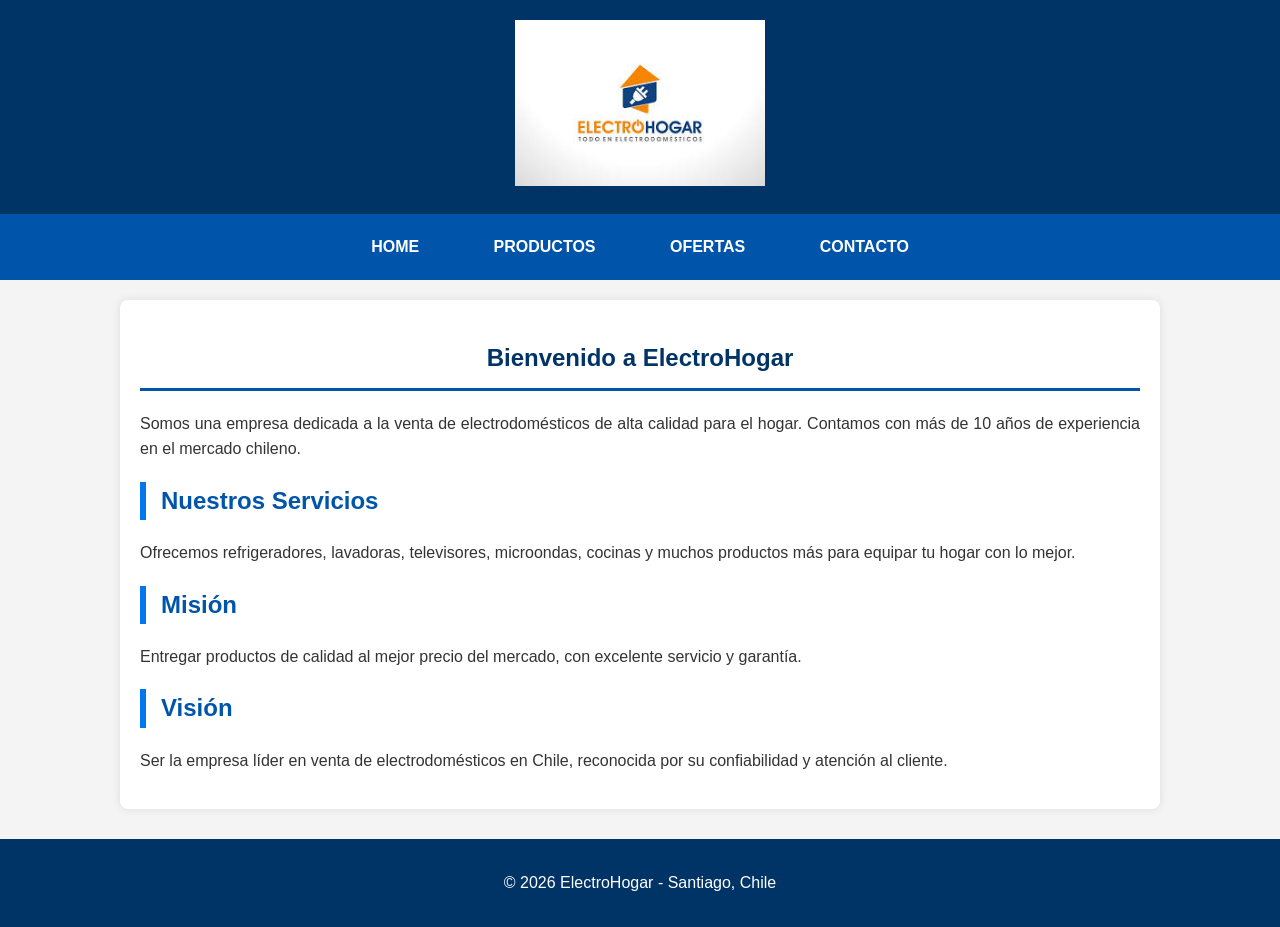
<file: index.html>
<!DOCTYPE html>
<html lang="es">
<head>
    <meta charset="UTF-8">
    <title>ElectroHogar - Electrodomésticos de Calidad</title>
    <link href="css/estilos.css" rel="stylesheet">
</head>
<body>

<header>
    <img src="imagenes/logo.jpg" alt="Logo ElectroHogar">
</header>

<nav>
    <ul>
        <li><a href="index.html">HOME</a></li>
        <li><a href="productos.html">PRODUCTOS</a></li>
        <li><a href="ofertas.html">OFERTAS</a></li>
        <li><a href="contacto.html">CONTACTO</a></li>
    </ul>
</nav>

<main>
    <article>
        <h1>Bienvenido a ElectroHogar</h1>
        
        <p>
            Somos una empresa dedicada a la venta de electrodomésticos de alta calidad 
            para el hogar. Contamos con más de 10 años de experiencia en el mercado chileno.
        </p>

        <h2>Nuestros Servicios</h2>
        <p>
            Ofrecemos refrigeradores, lavadoras, televisores, microondas, cocinas y muchos 
            productos más para equipar tu hogar con lo mejor.
        </p>

        <h2>Misión</h2>
        <p>
            Entregar productos de calidad al mejor precio del mercado, con excelente servicio 
            y garantía.
        </p>

        <h2>Visión</h2>
        <p>
            Ser la empresa líder en venta de electrodomésticos en Chile, reconocida por su 
            confiabilidad y atención al cliente.
        </p>
    </article>
</main>

<footer>
    <p>&copy; 2026 ElectroHogar - Santiago, Chile</p>
</footer>

</body>
</html>
</file>
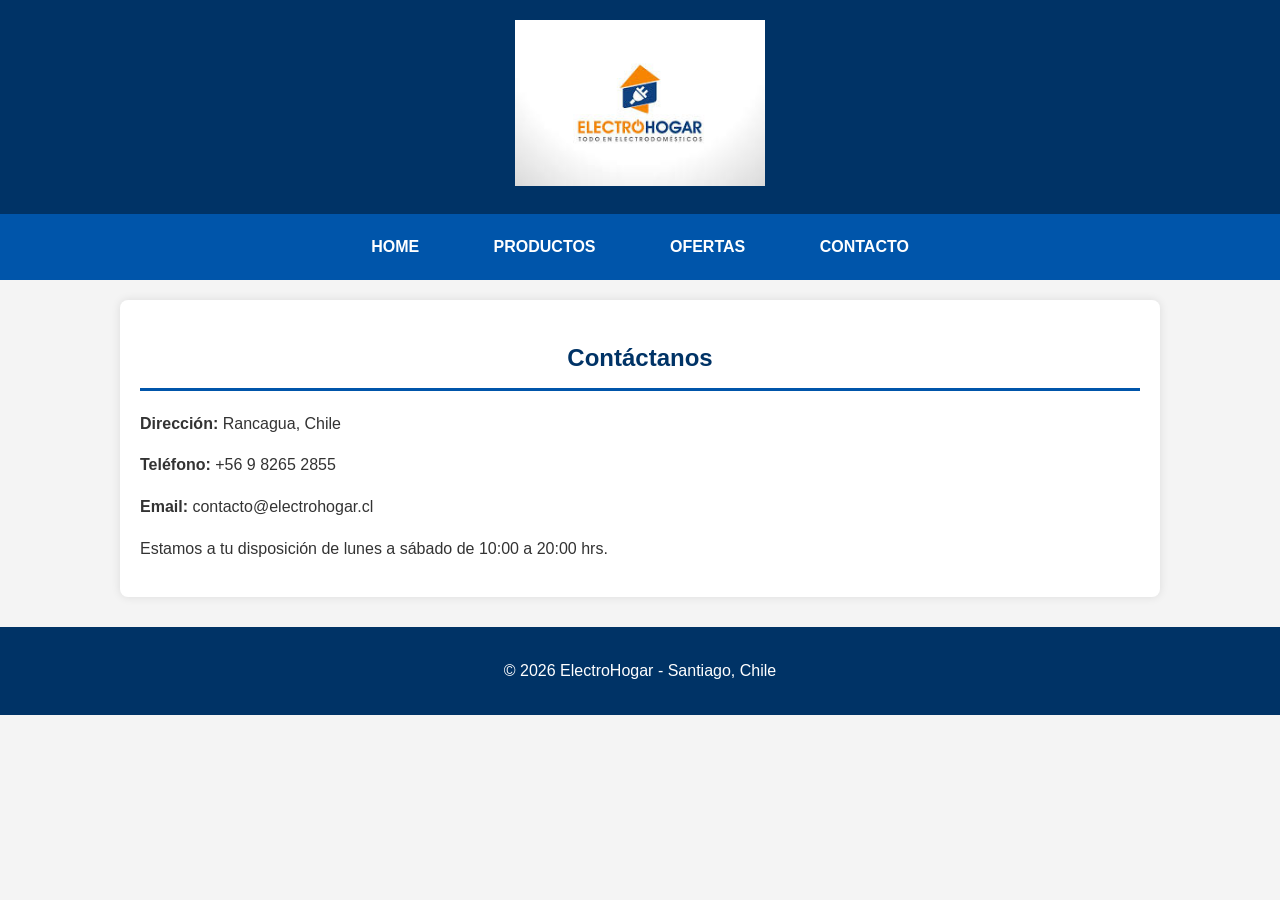
<file: contacto.html>
<!DOCTYPE html>
<html lang="es">
<head>
    <meta charset="UTF-8">
    <title>Contacto - ElectroHogar</title>
    <link href="css/estilos.css" rel="stylesheet">
</head>
<body>

<header>
    <img src="imagenes/logo.jpg" alt="Logo ElectroHogar">
</header>

<nav>
    <ul>
        <li><a href="index.html">HOME</a></li>
        <li><a href="productos.html">PRODUCTOS</a></li>
        <li><a href="ofertas.html">OFERTAS</a></li>
        <li><a href="contacto.html">CONTACTO</a></li>
    </ul>
</nav>

<main>
    <article>
        <h1>Contáctanos</h1>
        
        <p><strong>Dirección:</strong> Rancagua, Chile</p>
        <p><strong>Teléfono:</strong> +56 9 8265 2855</p>
        <p><strong>Email:</strong> contacto@electrohogar.cl</p>
        
        <p>Estamos a tu disposición de lunes a sábado de 10:00 a 20:00 hrs.</p>
    </article>
</main>

<footer>
    <p>&copy; 2026 ElectroHogar - Santiago, Chile</p>
</footer>

</body>
</html>
</file>
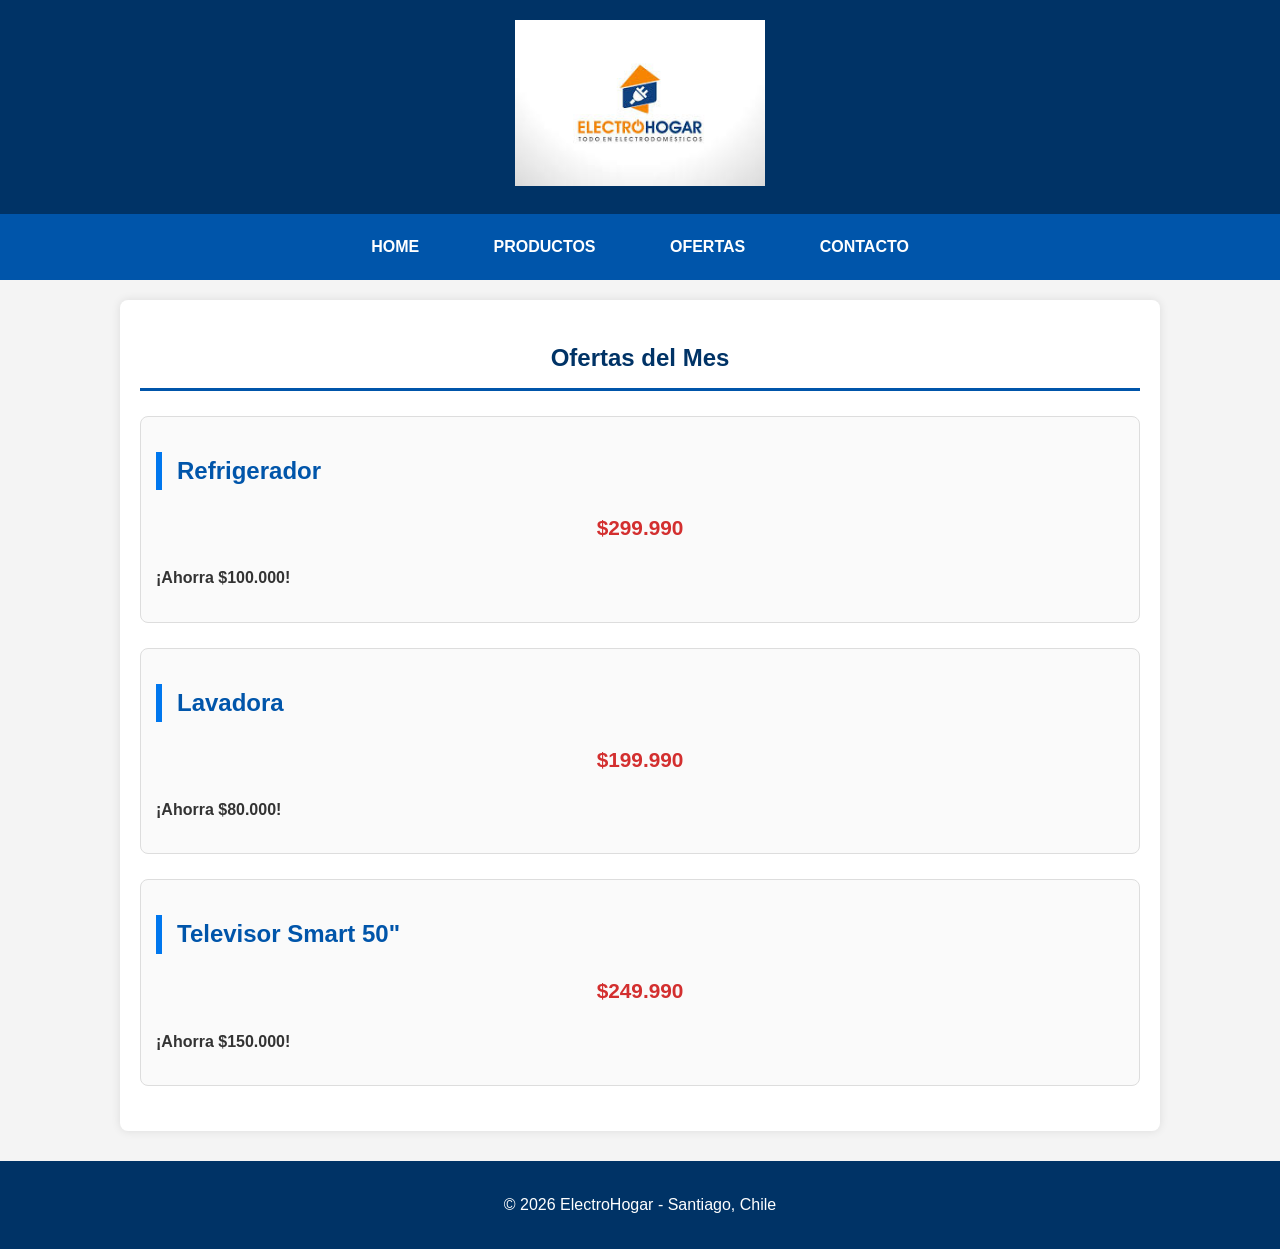
<file: ofertas.html>
<!DOCTYPE html>
<html lang="es">
<head>
    <meta charset="UTF-8">
    <title>Ofertas - ElectroHogar</title>
    <link href="css/estilos.css" rel="stylesheet">
</head>
<body>

<header>
    <img src="imagenes/logo.jpg" alt="Logo ElectroHogar">
</header>

<nav>
    <ul>
        <li><a href="index.html">HOME</a></li>
        <li><a href="productos.html">PRODUCTOS</a></li>
        <li><a href="ofertas.html">OFERTAS</a></li>
        <li><a href="contacto.html">CONTACTO</a></li>
    </ul>
</nav>

<main>
    <article>
        <h1>Ofertas del Mes</h1>

        <div class="producto">
            <h2>Refrigerador</h2>
            <p class="precio">$299.990</p>
            <p><strong>¡Ahorra $100.000!</strong></p>
        </div>

        <div class="producto">
            <h2>Lavadora</h2>
            <p class="precio">$199.990</p>
            <p><strong>¡Ahorra $80.000!</strong></p>
        </div>

        <div class="producto">
            <h2>Televisor Smart 50"</h2>
            <p class="precio">$249.990</p>
            <p><strong>¡Ahorra $150.000!</strong></p>
        </div>
    </article>
</main>

<footer>
    <p>&copy; 2026 ElectroHogar - Santiago, Chile</p>
</footer>

</body>
</html>
</file>
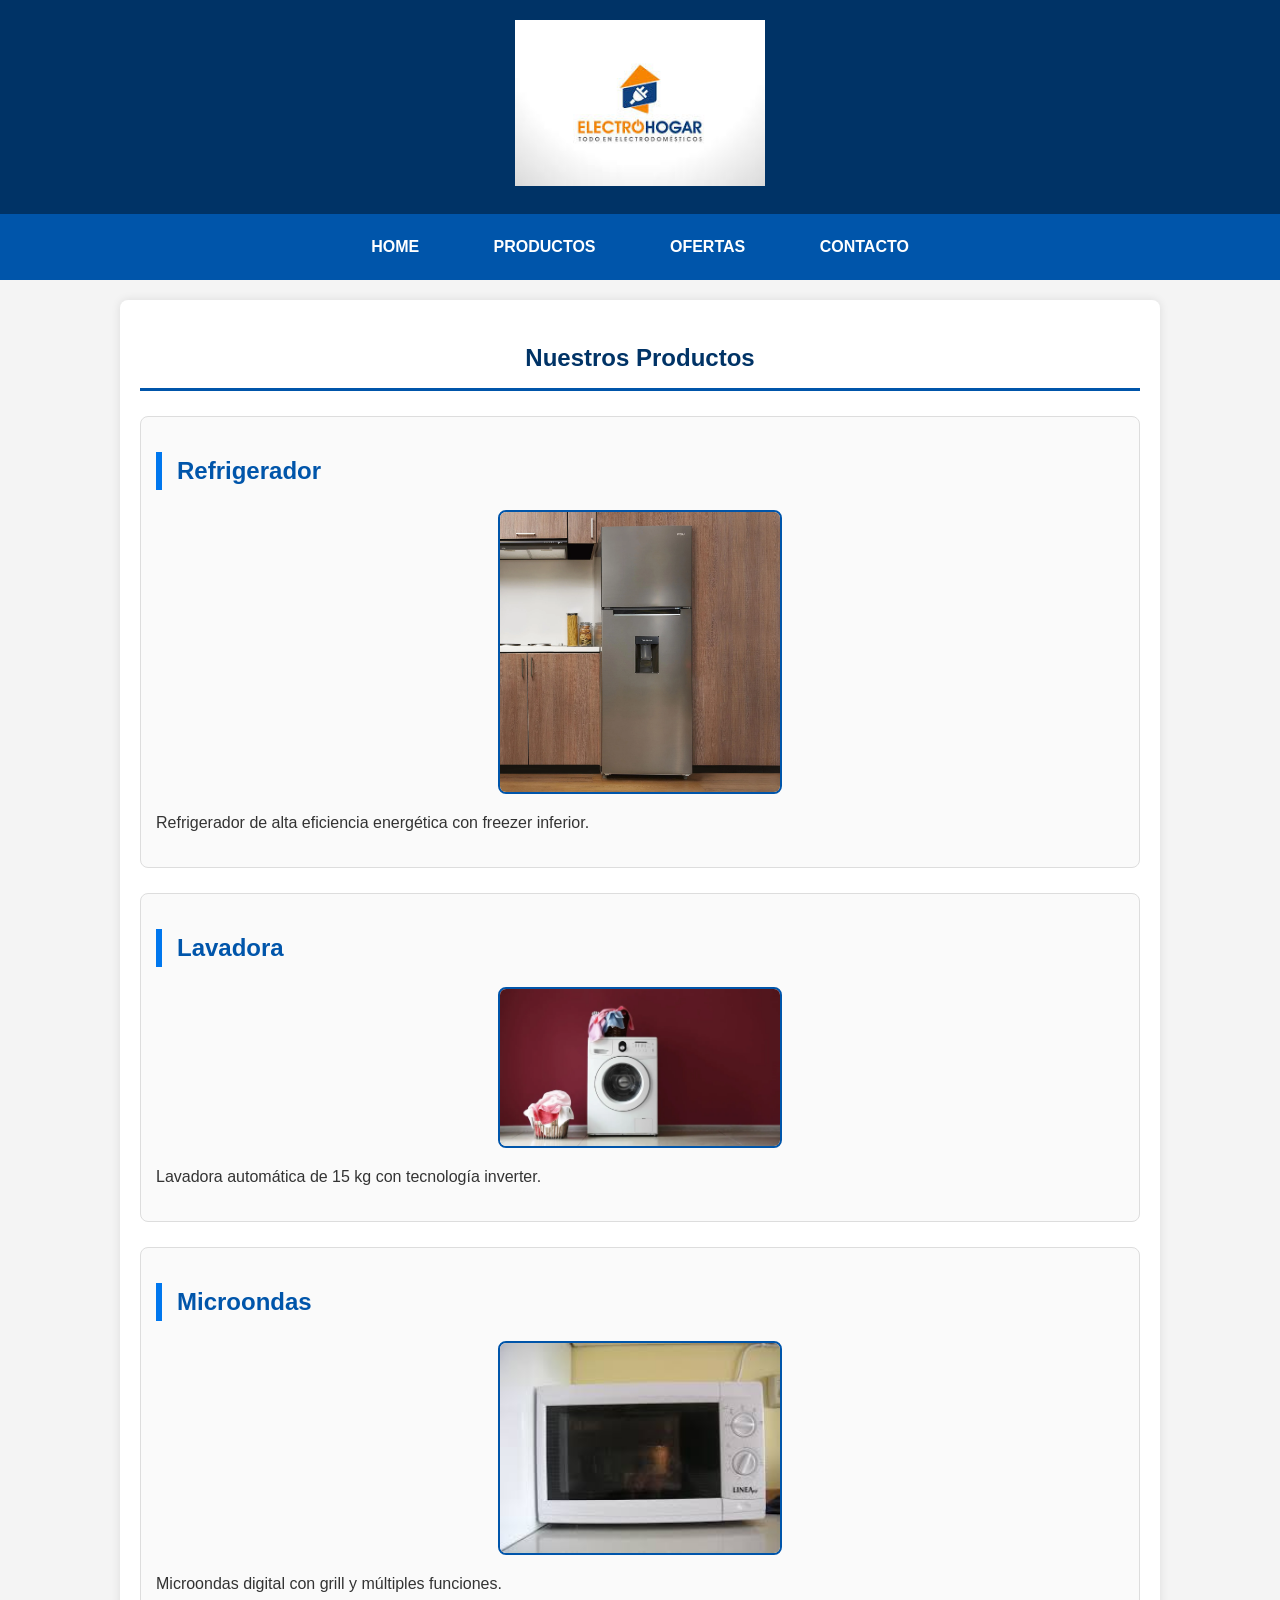
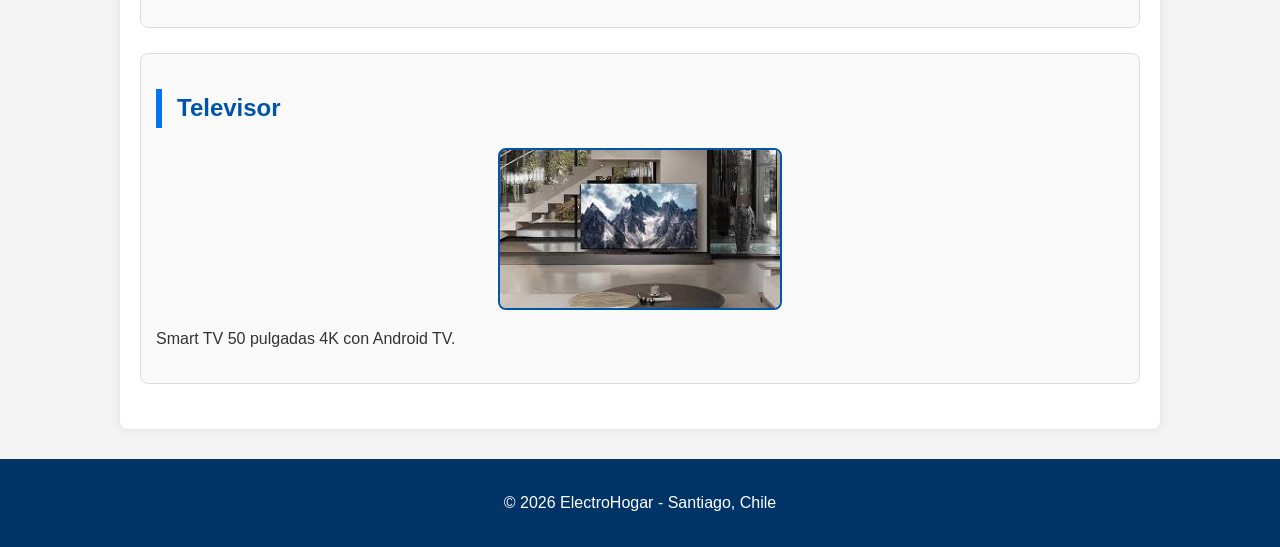
<file: productos.html>
<!DOCTYPE html>
<html lang="es">
<head>
    <meta charset="UTF-8">
    <title>Productos - ElectroHogar</title>
    <link href="css/estilos.css" rel="stylesheet">
</head>
<body>

<header>
    <img src="imagenes/logo.jpg" alt="Logo ElectroHogar">
</header>

<nav>
    <ul>
        <li><a href="index.html">HOME</a></li>
        <li><a href="productos.html">PRODUCTOS</a></li>
        <li><a href="ofertas.html">OFERTAS</a></li>
        <li><a href="contacto.html">CONTACTO</a></li>
    </ul>
</nav>

<main>
    <article>
        <h1>Nuestros Productos</h1>

        <div class="producto">
            <h2>Refrigerador</h2>
            <img src="imagenes/refri.jpg" width="280" alt="Refrigerador">
            <p>Refrigerador de alta eficiencia energética con freezer inferior.</p>
        </div>

        <div class="producto">
            <h2>Lavadora</h2>
            <img src="imagenes/lavadora.jpg" width="280" alt="Lavadora">
            <p>Lavadora automática de 15 kg con tecnología inverter.</p>
        </div>

        <div class="producto">
            <h2>Microondas</h2>
            <img src="imagenes/microondas.jpg" width="280" alt="Microondas">
            <p>Microondas digital con grill y múltiples funciones.</p>
        </div>

        <div class="producto">
            <h2>Televisor</h2>
            <img src="imagenes/tv.jpg" width="280" alt="Televisor">
            <p>Smart TV 50 pulgadas 4K con Android TV.</p>
        </div>
    </article>
</main>

<footer>
    <p>&copy; 2026 ElectroHogar - Santiago, Chile</p>
</footer>

</body>
</html>
</file>
<file: css/estilos.css>
body {
    font-family: Arial, sans-serif;
    margin: 0;
    padding: 0;
    background-color: #f4f4f4;
    color: #333;
    line-height: 1.6;
}

header {
    background-color: #003366; 
    color: white;
    text-align: center;
    padding: 20px 0;
}

header img {
    max-width: 250px; 
    height: auto;
}

nav {
    background-color: #0055aa;
    padding: 10px 0;
}

nav ul {
    list-style: none;
    margin: 0;
    padding: 0;
    text-align: center;
}

nav ul li {
    display: inline-block;
    margin: 0 15px;
}

nav ul li a {
    color: white;
    text-decoration: none;
    font-weight: bold;
    padding: 10px 20px;
    display: inline-block;
}

nav ul li a:hover {
    background-color: #0077ee;
    border-radius: 5px;
}

main {
    max-width: 1000px;
    margin: 20px auto;
    padding: 20px;
    background-color: white;
    box-shadow: 0 0 10px rgba(0,0,0,0.1);
    border-radius: 8px;
}

h1 {
    color: #003366;
    text-align: center;
    border-bottom: 3px solid #0055aa;
    padding-bottom: 10px;
}

h2 {
    color: #0055aa;
    border-left: 6px solid #0077ee;
    padding-left: 15px;
}

article p {
    text-align: justify;
}

.producto {
    margin: 25px 0;
    padding: 15px;
    border: 1px solid #ddd;
    border-radius: 8px;
    background-color: #fafafa;
}

.producto img {
    display: block;
    margin: 15px auto;
    border: 2px solid #0055aa;
    border-radius: 8px;
}

.precio {
    font-size: 1.3em;
    font-weight: bold;
    color: #d32f2f;
    text-align: center;
}

footer {
    background-color: #003366;
    color: white;
    text-align: center;
    padding: 15px 0;
    margin-top: 30px;
}


a {
    color: #0055aa;
}

a:hover {
    text-decoration: underline;
}
</file>
